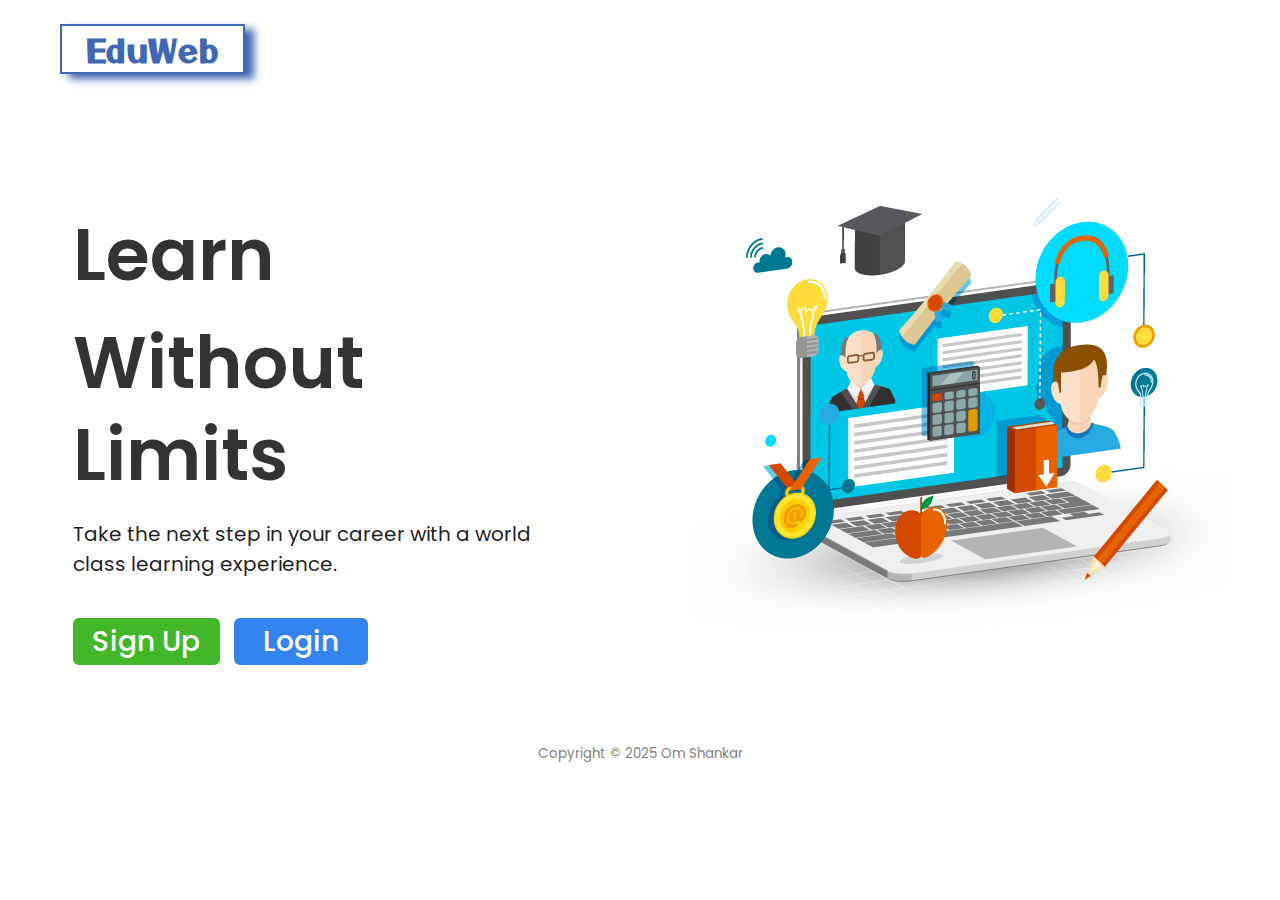
<file: FuturLearn_main/index.html>
<!DOCTYPE html>
<html lang="en">
  <head>
    <meta charset="UTF-8" />
    <meta http-equiv="X-UA-Compatible" content="IE=edge" />
    <meta name="viewport" content="width=device-width, initial-scale=1.0" />
    <title>EduWeb | Online learning platform | Future skills</title>
    <link rel="stylesheet" href="css/stylms.css" />
  </head>

  <body>
    <header>
      <a href="index.html" style="text-decoration: none"
        ><h1 class="logo">EduWeb</h1></a
      >
    </header>

    <main>
      <div class="hero-content">
        <p class="p1">Learn Without</p>
        <p class="p1" style="margin-top: -16px">Limits</p>
        <p class="p2">
          Take the next step in your career with a world class learning
          experience.
        </p>
        <a href="pages/signup.html">
          <input class="signup-butt" type="button" value="Sign Up"
        /></a>
        <a href="pages/login.html">
          <input class="login-butt" type="button" value="Login"
        /></a>
      </div>
      <div class="hero-image">
        <img src="background/hero.png" alt="hero-image" />
      </div>
    </main>

    <footer>
      <p><small>Copyright &copy; 2025 Om Shankar</small></p>
    </footer>
  </body>
</html>
</file>
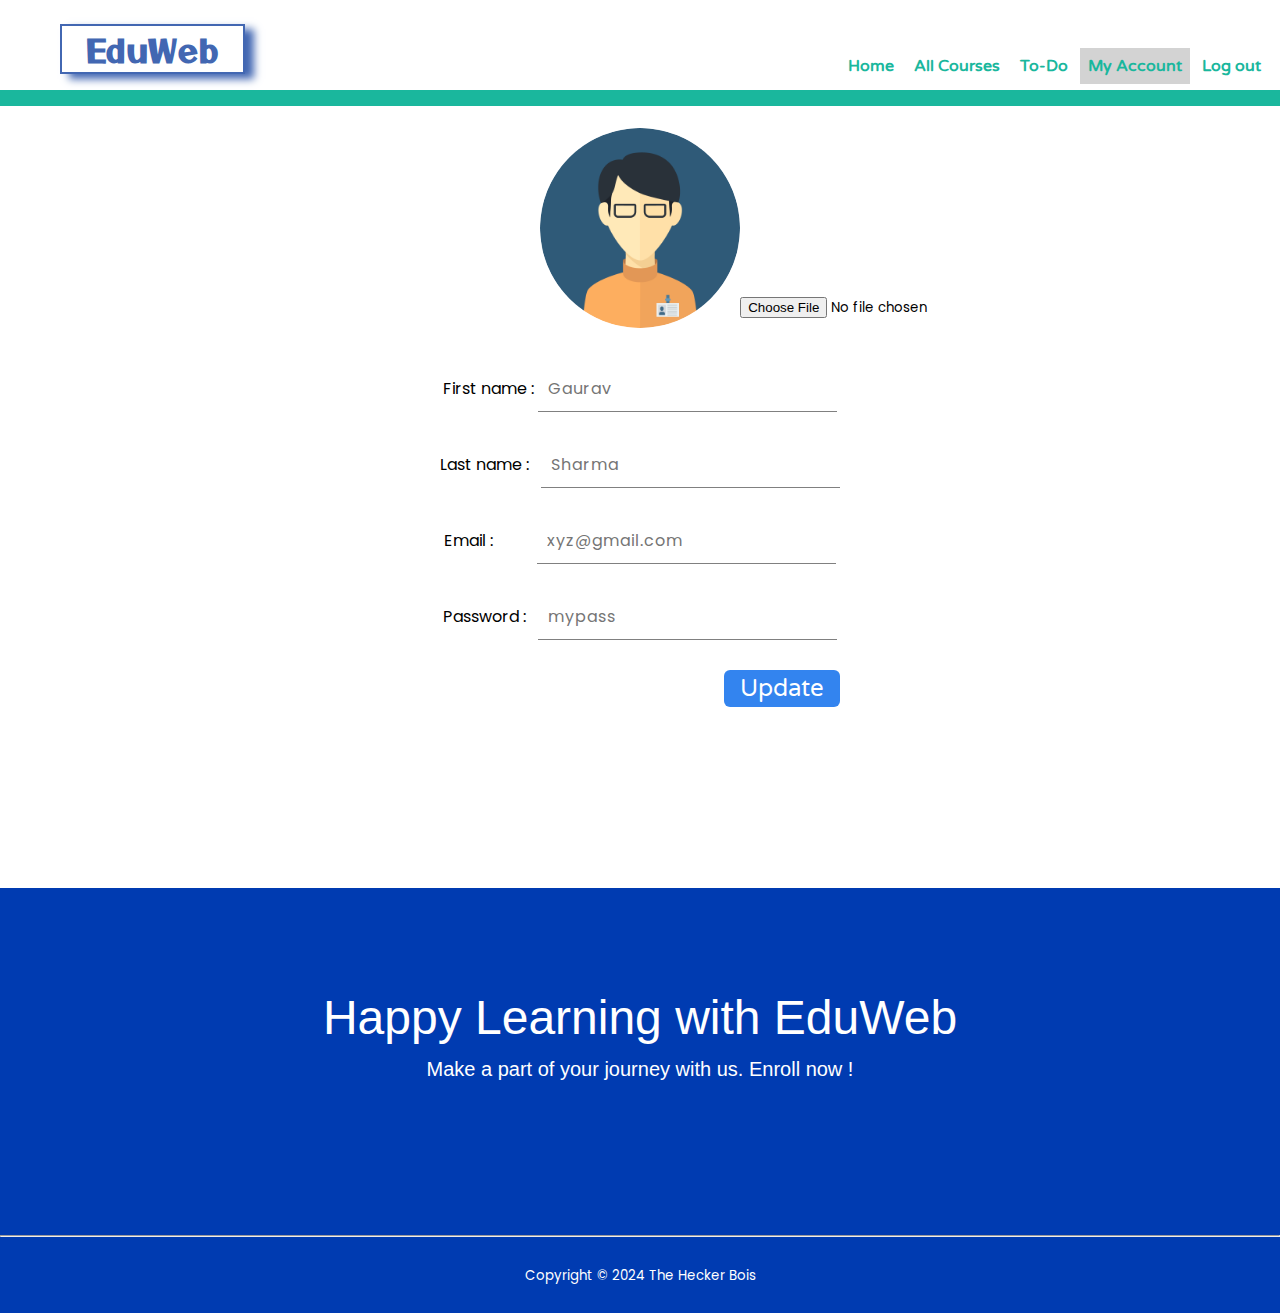
<file: FuturLearn_main/pages/account.html>
<!DOCTYPE html>
<html lang="en">

<head>
  <meta charset="UTF-8">
  <meta http-equiv="X-UA-Compatible" content="IE=edge">
  <meta name="viewport" content="width=device-width, initial-scale=1.0">
  <title>My Account - EduWeb</title>
  <link rel="stylesheet" href="../css/account.css">
</head>

<body>
  <header>
    <a href="../pages/home.html" style="text-decoration: none;">
      <h1 class='logo'>EduWeb</h1>
    </a>
    <nav>
      <a href="../pages/home.html">Home</a>
      <a href="../pages/courses.html">All Courses</a>
      <a href="../pages/tasks.html">To-Do</a>
      <a href="../pages/account.html" style="font-weight: bolder; background-color:lightgrey ;">My Account</a>
      <a href="../index.html">Log out</a>
    </nav>
    <div class="separator"></div>
  </header>
  <main>
    <div class="outer-container">
      <div class="img-container">
        <script src="https://ajax.googleapis.com/ajax/libs/jquery/2.1.1/jquery.min.js"></script>
        <img id="profileImage" src="../background/user1.png " />
        <input id="imageUpload" type="file" name="profile_photo" placeholder="Photo" required="" capture>
      </div>
      <div class="detail-container">
        <p>
          <label>First name : </label>
          <input type="text" placeholder="Gaurav">
        </p>
        <p>
          <label>Last name : &nbsp;</label>
          <input type="text" placeholder="Sharma">
        </p>
        <p>
          <label>Email : &nbsp;&nbsp;&nbsp;&nbsp;&nbsp;&nbsp;&nbsp;&nbsp;&nbsp;</label>
          <input type="email" placeholder="xyz@gmail.com">
        </p>
        <p>
          <label>Password : &nbsp;</label>
          <input type="password" placeholder="mypass">
        </p>
        <button class="update-butt" onclick="alert('Account updated !')">Update</button>
      </div>
    </div>
  </main>
  <footer>
    <p class="p1"> Happy Learning with EduWeb </p>
    <p class="p2"> Make a part of your journey with us. Enroll now ! </p>
    <hr>
    <p class="p3"><small>Copyright &copy; 2024 The Hecker Bois</small></p>
  </footer>
</body>
<script type="text/JavaScript" src="../js/account.js"></script>

</html>
</file>
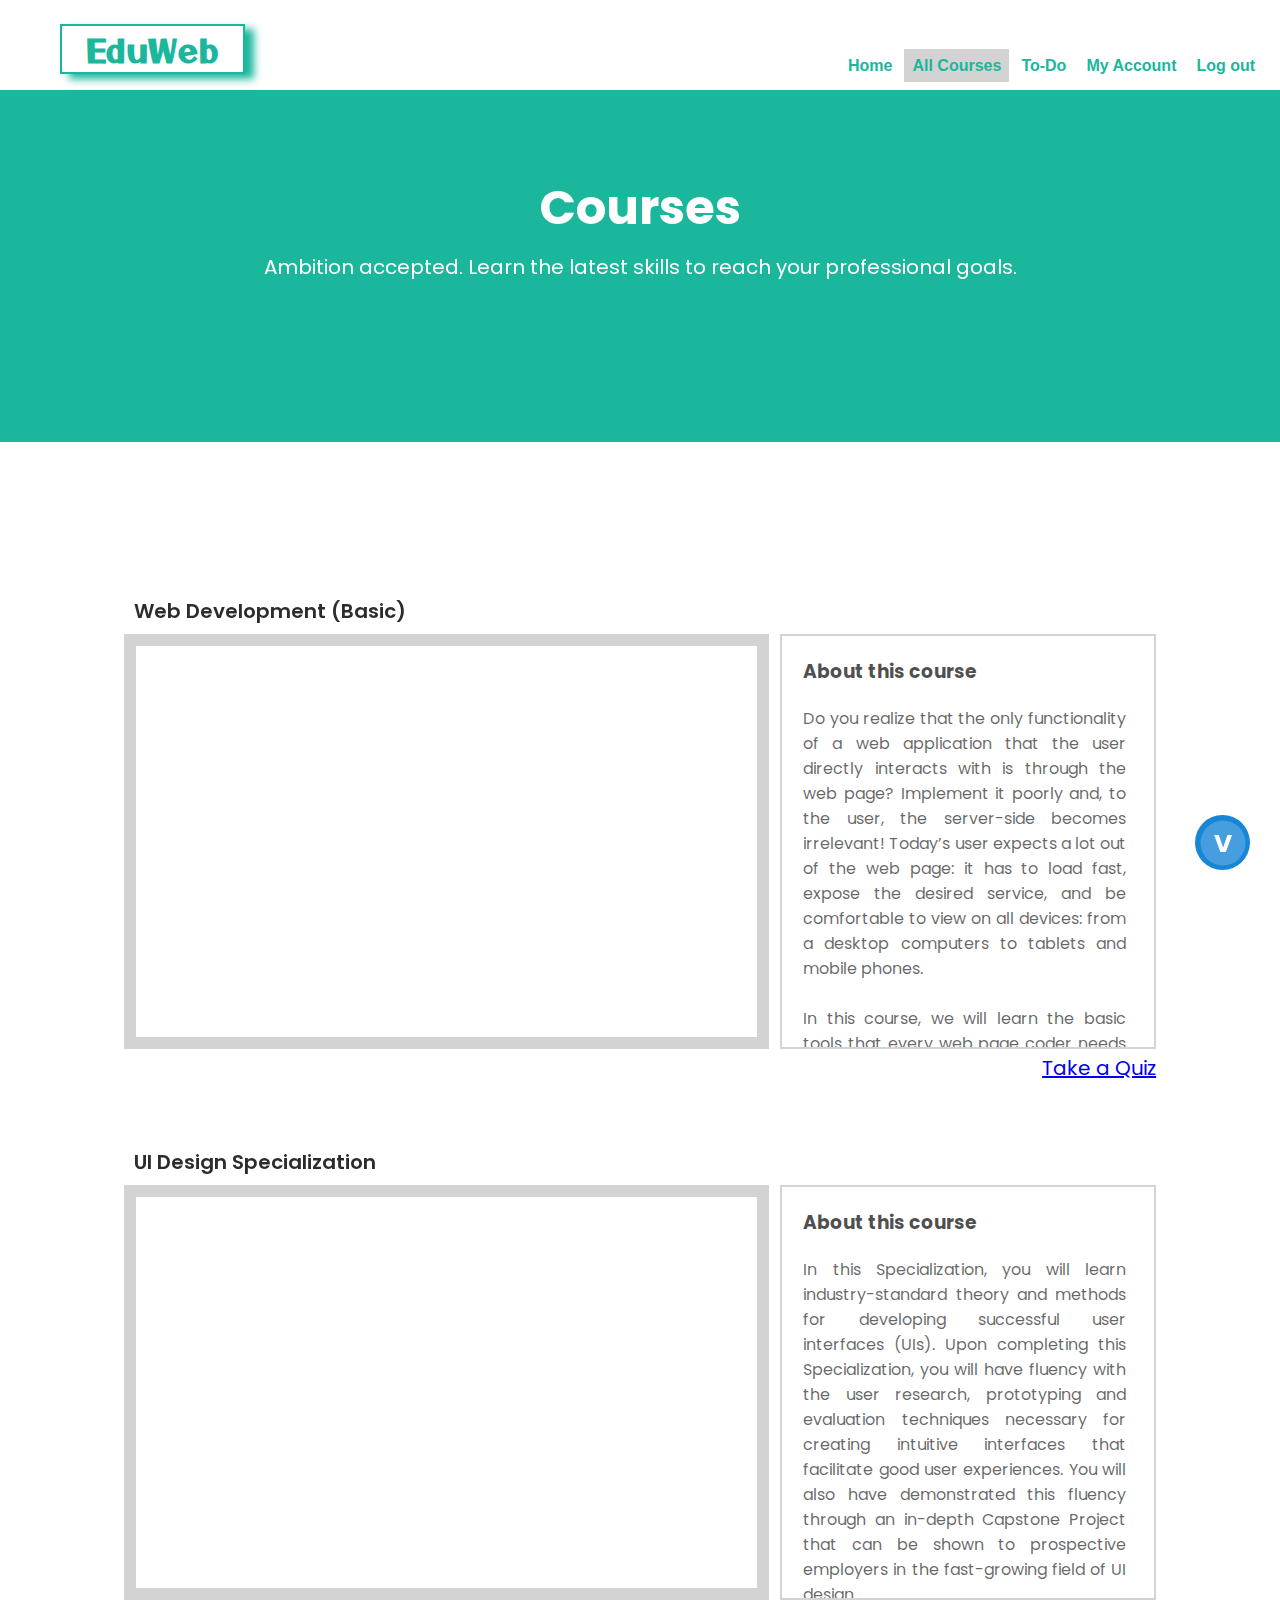
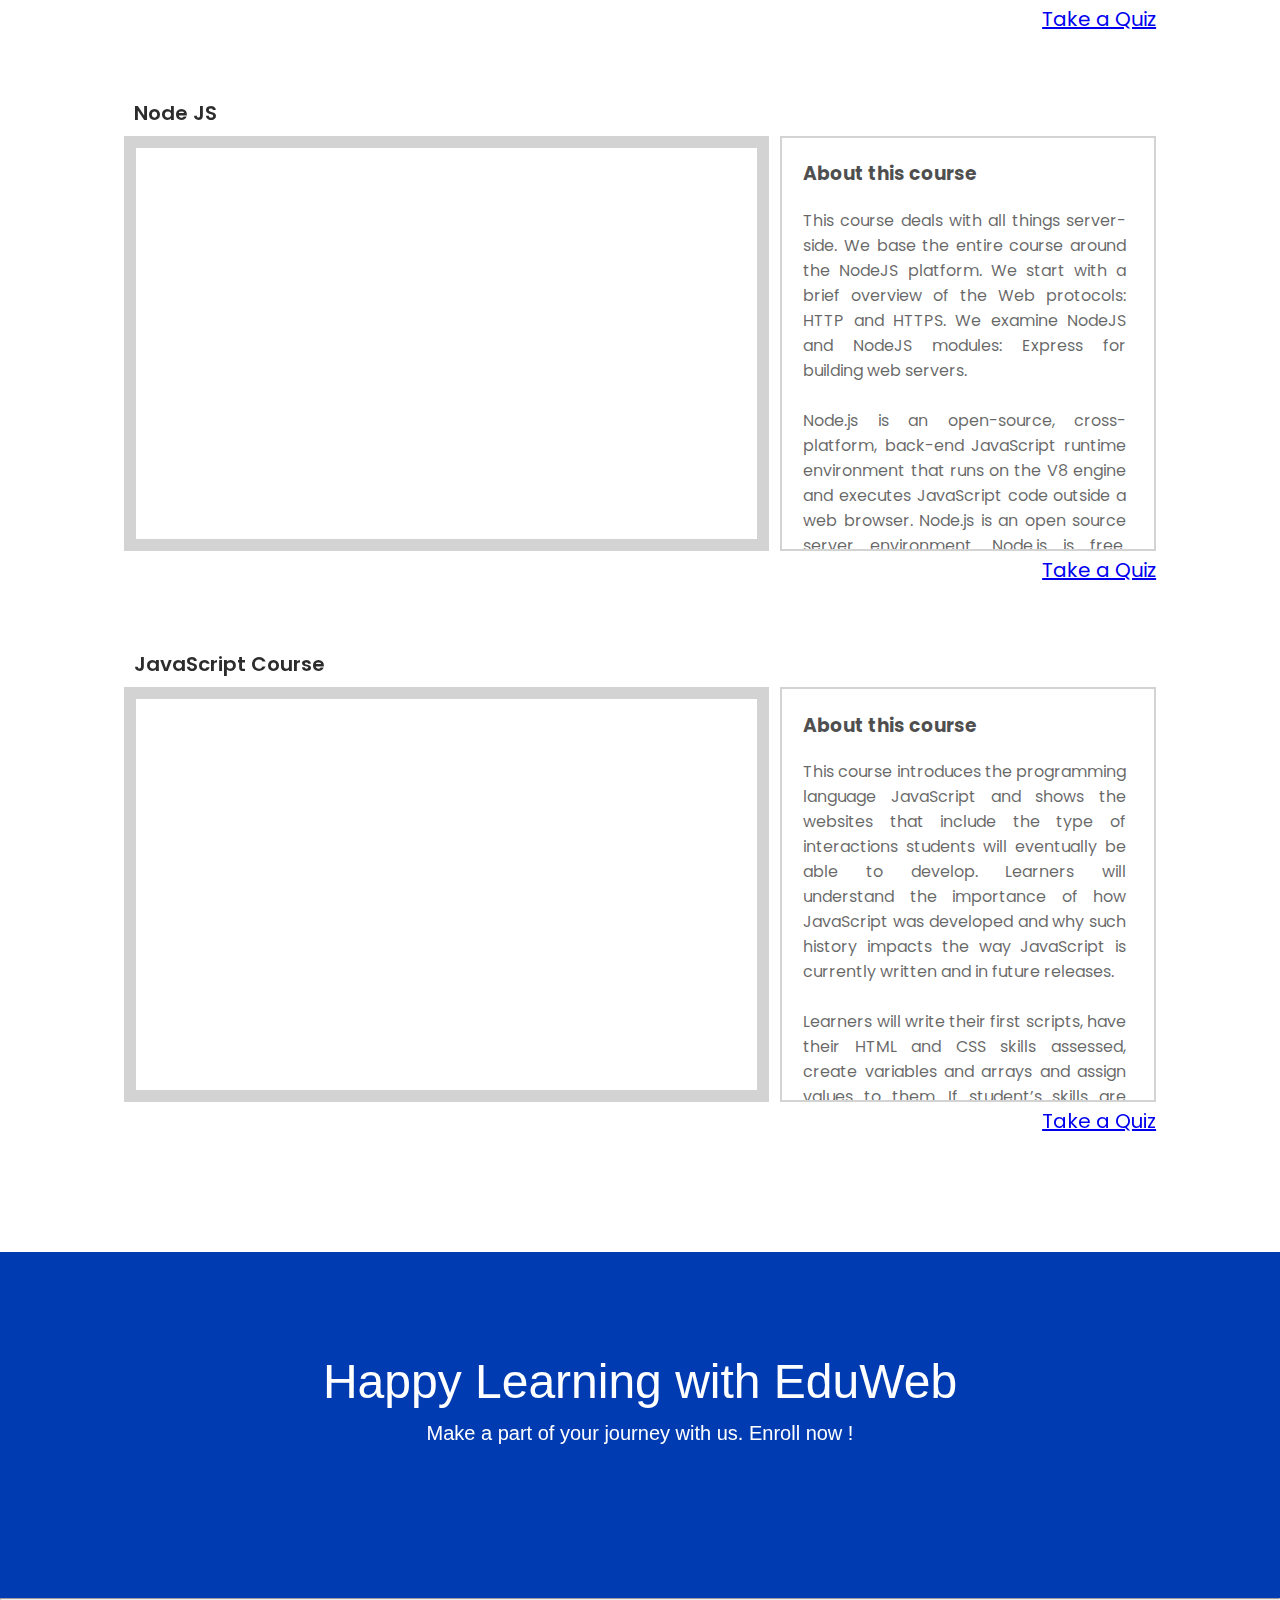
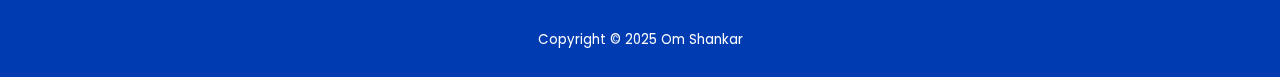
<file: FuturLearn_main/pages/courses.html>
<!DOCTYPE html>
<html lang="en">
  <head>
    <meta charset="UTF-8" />
    <meta http-equiv="X-UA-Compatible" content="IE=edge" />
    <meta name="viewport" content="width=device-width, initial-scale=1.0" />
    <title>Courses - EduWeb</title>
    <link rel="stylesheet" href="../css/courses.css" />
  </head>

  <body>
    <header>
      <a href="../pages/home.html" style="text-decoration: none">
        <h1 class="logo">EduWeb</h1>
      </a>
      <nav>
        <a href="../pages/home.html">Home</a>
        <a
          href="../pages/courses.html"
          style="font-weight: bolder; background-color: lightgrey"
          >All Courses</a
        >
        <a href="../pages/tasks.html">To-Do</a>
        <a href="../pages/account.html">My Account</a>
        <a href="../index.html">Log out</a>
      </nav>
      <div class="separator"></div>
    </header>
    <main>
      <div class="head">
        <p class="p1">Courses</p>
        <p class="p2">
          Ambition accepted. Learn the latest skills to reach your professional
          goals.
        </p>
      </div>
      <div class="container-outer">
        <div class="course">
          <p class="course-name">Web Development (Basic)</p>
          <iframe
            width="60%"
            height="83%"
            src="https://www.youtube.com/embed/videoseries?list=PLWKjhJtqVAbnSe1qUNMG7AbPmjIG54u88"
            title="YouTube video player"
            frameborder="0"
            allow="accelerometer; autoplay; clipboard-write; encrypted-media; gyroscope; picture-in-picture"
            allowfullscreen
          ></iframe>
          <div class="course-desc">
            <h3>About this course</h3>
            <p>
              Do you realize that the only functionality of a web application
              that the user directly interacts with is through the web page?
              Implement it poorly and, to the user, the server-side becomes
              irrelevant! Today’s user expects a lot out of the web page: it has
              to load fast, expose the desired service, and be comfortable to
              view on all devices: from a desktop computers to tablets and
              mobile phones. <br /><br />
              In this course, we will learn the basic tools that every web page
              coder needs to know. We will start from the ground up by learning
              how to implement modern web pages with HTML and CSS. We will then
              advance to learning how to code our pages such that its components
              rearrange and resize themselves automatically based on the size of
              the user’s screen. You’ll be able to code up a web page that will
              be just as useful on a mobile phone as on a desktop computer. No
              “pinch and zoom” required!
            </p>
          </div>
          <p class="course-complete-butt">
            <a
              href="../Quiz_App_Web/index.html?course=WebDevelopment"
              class="quiz-link"
              >Take a Quiz</a
            >
          </p>
        </div>

        <div class="course">
          <p class="course-name">UI Design Specialization</p>
          <iframe
            width="60%"
            height="83%"
            src="https://www.youtube.com/embed/videoseries?list=PLjwm_8O3suyPkIphVrJaebR2qE8jylWBQ"
            title="YouTube video player"
            frameborder="0"
            allow="accelerometer; autoplay; clipboard-write; encrypted-media; gyroscope; picture-in-picture"
            allowfullscreen
          ></iframe>
          <div class="course-desc">
            <h3>About this course</h3>
            <p>
              In this Specialization, you will learn industry-standard theory
              and methods for developing successful user interfaces (UIs). Upon
              completing this Specialization, you will have fluency with the
              user research, prototyping and evaluation techniques necessary for
              creating intuitive interfaces that facilitate good user
              experiences. You will also have demonstrated this fluency through
              an in-depth Capstone Project that can be shown to prospective
              employers in the fast-growing field of UI design.<br /><br />
              Concepts and techniques covered include structured approaches for
              helping you understand your user base and their needs (e.g.
              contextual inquiry and design psychology), widely-employed
              prototyping and design methods (e.g. low-fidelity and paper
              prototyping), and robust techniques for helping you evaluate your
              design choices (e.g. heuristic evaluation and user studies). By
              the end of the Specialization, you will be comfortable applying
              these concepts and techniques to design an interface for a wide
              variety of users from around the world.
            </p>
          </div>
          <p class="course-complete-butt">
            <a
              href="../Quiz_App_Web/index.html?course=UIDesign"
              class="quiz-link"
              >Take a Quiz</a
            >
          </p>
        </div>

        <div class="course">
          <p class="course-name">Node JS</p>
          <iframe
            width="60%"
            height="83%"
            src="https://www.youtube.com/embed/videoseries?list=PL4cUxeGkcC9gcy9lrvMJ75z9maRw4byYp"
            title="YouTube video player"
            frameborder="0"
            allow="accelerometer; autoplay; clipboard-write; encrypted-media; gyroscope; picture-in-picture"
            allowfullscreen
          ></iframe>
          <div class="course-desc">
            <h3>About this course</h3>
            <p>
              This course deals with all things server-side. We base the entire
              course around the NodeJS platform. We start with a brief overview
              of the Web protocols: HTTP and HTTPS. We examine NodeJS and NodeJS
              modules: Express for building web servers.<br /><br />
              Node.js is an open-source, cross-platform, back-end JavaScript
              runtime environment that runs on the V8 engine and executes
              JavaScript code outside a web browser. Node.js is an open source
              server environment. Node.js is free. Node.js runs on various
              platforms (Windows, Linux, Unix, Mac OS X, etc.). Node.js uses
              JavaScript on the server. Node.js uses asynchronous programming!
              Node.js runs single-threaded, non-blocking, asynchronously
              programming, which is very memory efficient.Node.js can generate
              dynamic page content. Node.js can create, open, read, write,
              delete, and close files on the server. Node.js can collect form
              data. Node.js can add, delete, modify data in your database.
              Node.js files contain tasks that will be executed on certain
              events. A typical event is someone trying to access a port on the
              server. Node.js files must be initiated on the server before
              having any effect. Node.js files have extension ".js"
            </p>
          </div>
          <p class="course-complete-butt">
            <a href="../Quiz_App_Web/index.html?course=NodeJS" class="quiz-link"
              >Take a Quiz</a
            >
          </p>
        </div>

        <div class="course">
          <p class="course-name">JavaScript Course</p>
          <iframe
            width="60%"
            height="83%"
            src="https://www.youtube.com/embed/videoseries?list=PLRAV69dS1uWSxUIk5o3vQY2-_VKsOpXLD"
            title="YouTube video player"
            frameborder="0"
            allow="accelerometer; autoplay; clipboard-write; encrypted-media; gyroscope; picture-in-picture"
            allowfullscreen
          ></iframe>
          <div class="course-desc">
            <h3>About this course</h3>
            <p>
              This course introduces the programming language JavaScript and
              shows the websites that include the type of interactions students
              will eventually be able to develop. Learners will understand the
              importance of how JavaScript was developed and why such history
              impacts the way JavaScript is currently written and in future
              releases.<br /><br />
              Learners will write their first scripts, have their HTML and CSS
              skills assessed, create variables and arrays and assign values to
              them. If student’s skills are lacking, resources and
              recommendations are provided to improve these skills. There is
              ample opportunity for students to practice these first, core
              skills.
            </p>
          </div>
          <p class="course-complete-butt">
            <a
              href="../Quiz_App_Web/index.html?course=JavaScript"
              class="quiz-link"
              >Take a Quiz</a
            >
          </p>
        </div>
      </div>
    </main>
    <footer>
      <p class="p1">Happy Learning with EduWeb</p>
      <p class="p2">Make a part of your journey with us. Enroll now !</p>
      <hr />
      <p class="p3"><small>Copyright &copy; 2025 Om Shankar</small></p>
    </footer>
    <!-- Chatbot Icon -->
    <div class="chat-icon-box fixed-position notify" onclick="openChatbot()">
      <div class="circle">V</div>
    </div>

    <script>
      function openChatbot() {
        window.open("http://localhost:8000", "_blank");
      }
    </script>
  </body>
</html>
</file>
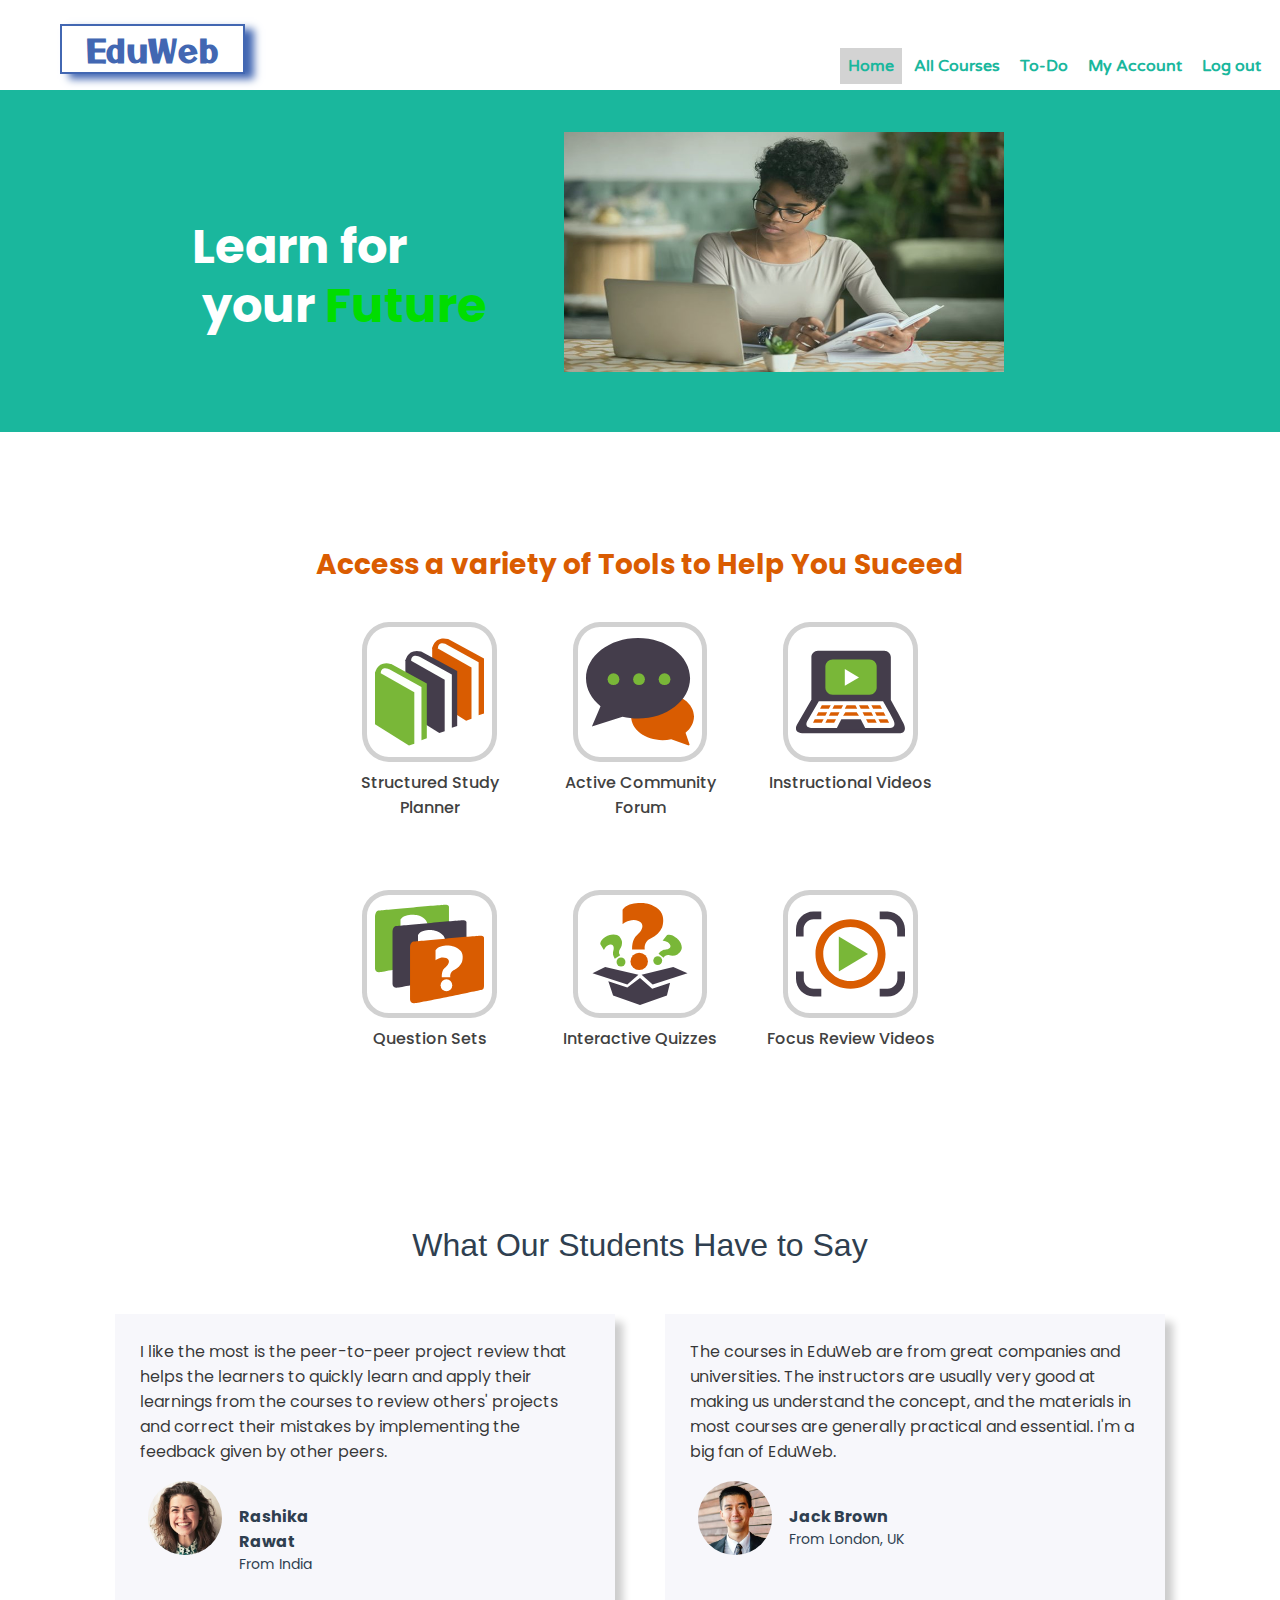
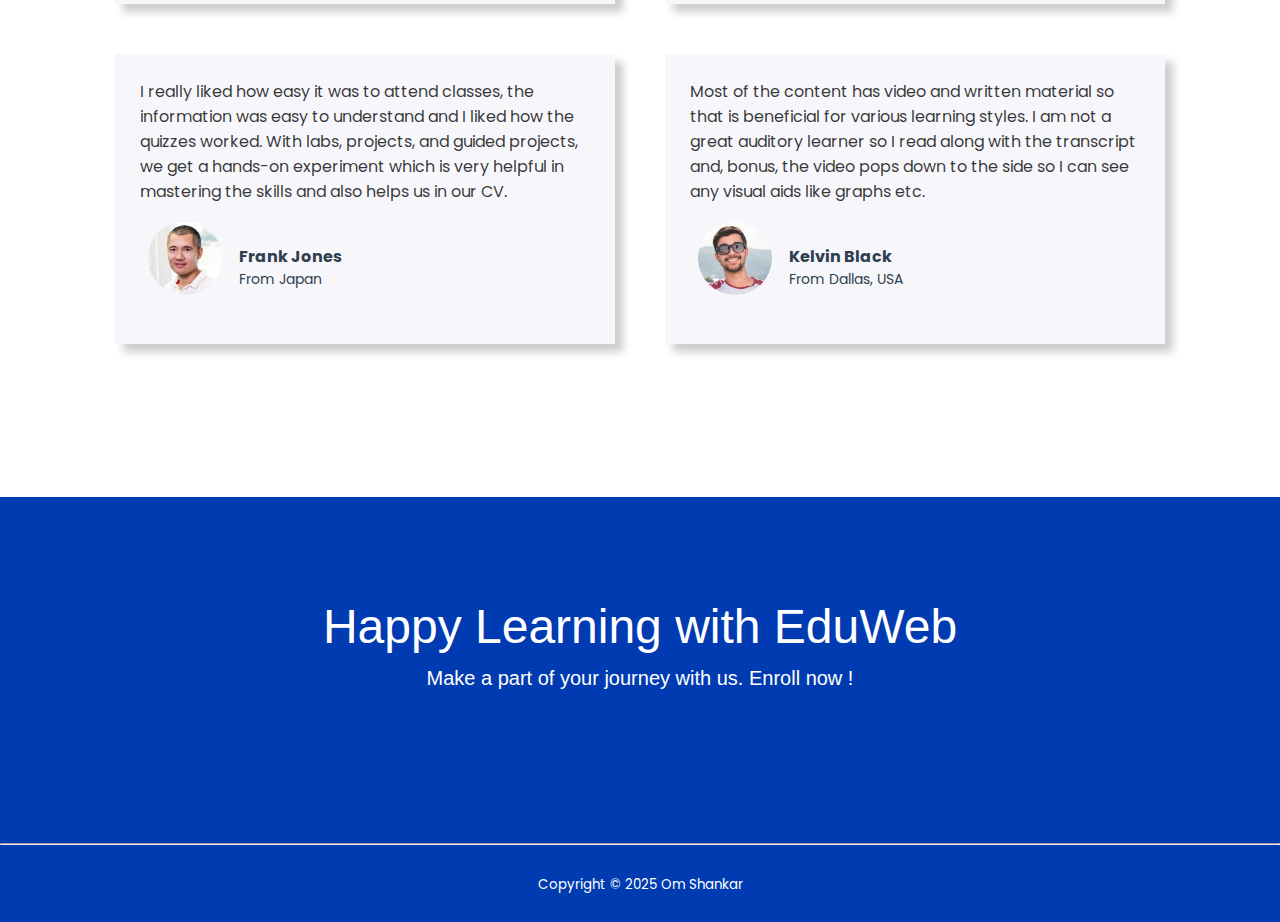
<file: FuturLearn_main/pages/home.html>
<!DOCTYPE html>
<html lang="en">
  <head>
    <meta charset="UTF-8" />
    <meta http-equiv="X-UA-Compatible" content="IE=edge" />
    <meta name="viewport" content="width=device-width, initial-scale=1.0" />
    <title>Home - EduWeb</title>
    <link rel="stylesheet" href="../css/home.css" />
  </head>

  <body>
    <header>
      <h1 class="logo">EduWeb</h1>
      <nav>
        <a
          href="../pages/home.html"
          style="font-weight: bolder; background-color: lightgrey"
          >Home</a
        >
        <a href="../pages/courses.html"> All Courses</a>
        <a href="../pages/tasks.html">To-Do</a>
        <a href="../pages/account.html">My Account</a>
        <a href="../index.html">Log out</a>
      </nav>
      <div class="separator"></div>
    </header>
    <main>
      <div class="himg-div">
        <p class="himg-p1">Learn for</p>
        <p class="himg-p2" style="color: #fff">your&nbsp;</p>
        <p class="himg-p2">Future</p>
        <img src="../background/homepage.jpg" alt="home-hero image" />
      </div>
      <div class="container-outermost">
        <div class="container-1">
          <h4>Access a variety of Tools to Help You Suceed</h4>
          <div class="container-1-1">
            <div class="grid-container">
              <div class="grid-item">
                <img src="../background/structured_study_planner.svg" />
                <p>Structured Study Planner</p>
              </div>
              <div class="grid-item">
                <img src="../background/active_community_forum.svg" />
                <p>Active Community Forum</p>
              </div>
              <div class="grid-item">
                <img src="../background/instructional_videos.svg" />
                <p>Instructional Videos</p>
              </div>
              <div class="grid-item">
                <img src="../background/questions.svg" />
                <p>Question Sets</p>
              </div>
              <div class="grid-item">
                <img src="../background/interactive_quizzes.svg" />
                <p>Interactive Quizzes</p>
              </div>
              <div class="grid-item">
                <img src="../background/focus_review_videos.svg" />
                <p>Focus Review Videos</p>
              </div>
            </div>
          </div>
        </div>
        <div class="container-2">
          <h4>What Our Students Have to Say</h4>
          <div class="testimonial1">
            <p>
              I like the most is the peer-to-peer project review that helps the
              learners to quickly learn and apply their learnings from the
              courses to review others' projects and correct their mistakes by
              implementing the feedback given by other peers.
            </p>
            <div class="testinomial-img-name">
              <img src="../background/testimonial1.jpg" />
              <p class="p1">Rashika Rawat</p>
              <p class="p2">From India</p>
            </div>
          </div>
          <div class="testimonial2">
            <p>
              The courses in EduWeb are from great companies and universities.
              The instructors are usually very good at making us understand the
              concept, and the materials in most courses are generally practical
              and essential. I'm a big fan of EduWeb.
            </p>
            <div class="testinomial-img-name">
              <img src="../background/testimonial2.jpg" />
              <p class="p1">Jack Brown</p>
              <p class="p2">From London, UK</p>
            </div>
          </div>
          <div class="testimonial1">
            <p>
              I really liked how easy it was to attend classes, the information
              was easy to understand and I liked how the quizzes worked. With
              labs, projects, and guided projects, we get a hands-on experiment
              which is very helpful in mastering the skills and also helps us in
              our CV.
            </p>
            <div class="testinomial-img-name">
              <img src="../background/testimonial3.jpg" />
              <p class="p1">Frank Jones</p>
              <p class="p2">From Japan</p>
            </div>
          </div>
          <div class="testimonial2">
            <p>
              Most of the content has video and written material so that is
              beneficial for various learning styles. I am not a great auditory
              learner so I read along with the transcript and, bonus, the video
              pops down to the side so I can see any visual aids like graphs
              etc.
            </p>
            <div class="testinomial-img-name">
              <img src="../background/testimonial4.jpg" />
              <p class="p1">Kelvin Black</p>
              <p class="p2">From Dallas, USA</p>
            </div>
          </div>
        </div>
      </div>
    </main>
    <footer>
      <p class="p1">Happy Learning with EduWeb</p>
      <p class="p2">Make a part of your journey with us. Enroll now !</p>
      <hr />
      <p class="p3"><small>Copyright &copy; 2025 Om Shankar</small></p>
    </footer>
  </body>
</html>
</file>
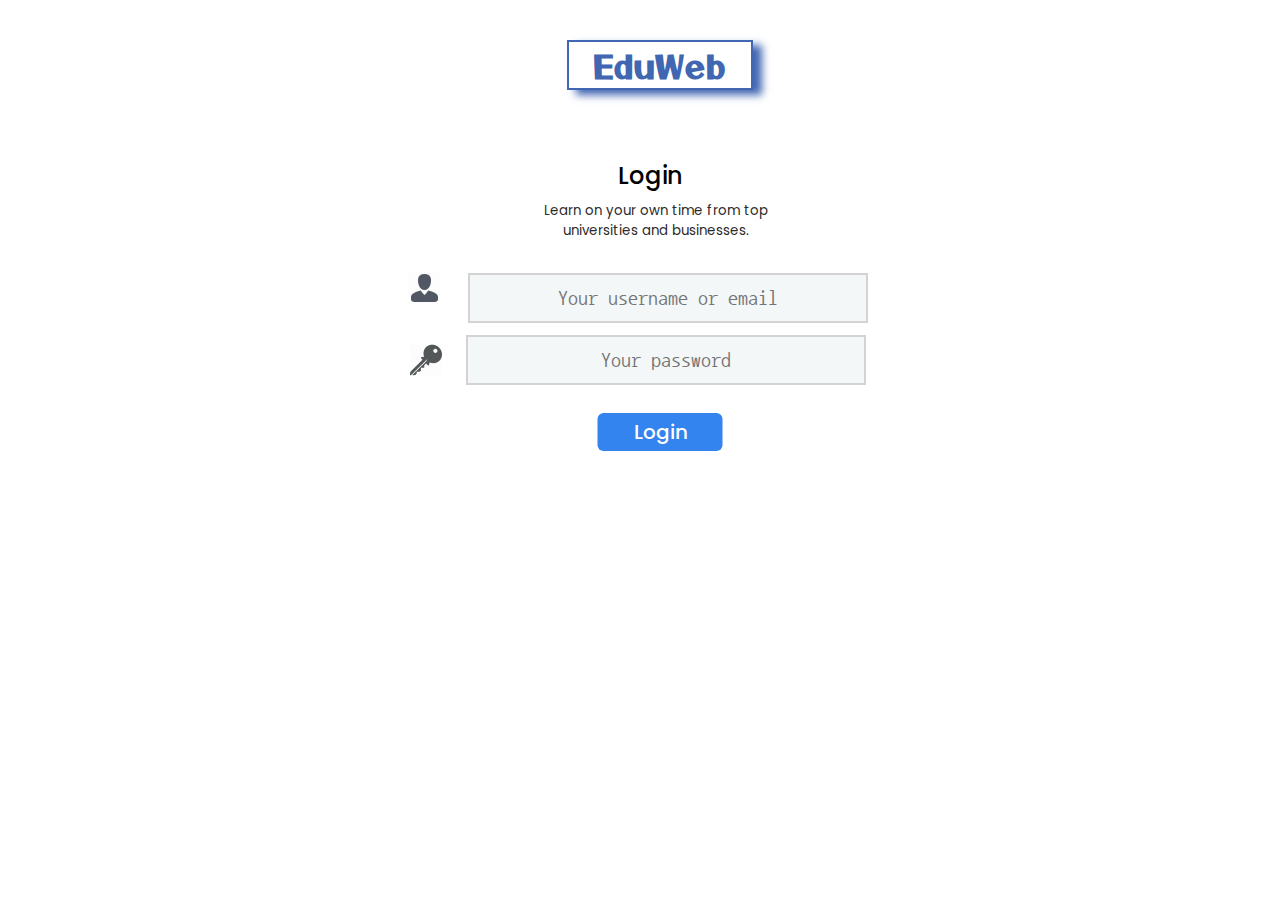
<file: FuturLearn_main/pages/login.html>
<!DOCTYPE html>
<html lang="en">

<head>
  <meta charset="UTF-8">
  <meta http-equiv="X-UA-Compatible" content="IE=edge">
  <meta name="viewport" content="width=device-width, initial-scale=1.0">
  <title>Login - EduWeb </title>
  <link rel="stylesheet" href="../css/authority.css">
</head>

<body>
  <div class="auth">
    <a href="../index.html" style="text-decoration: none;">
      <h1 class='auth-logo'>EduWeb</h1>
    </a>

    <p class="p1">Login</p>
    <p class="p2">Learn on your own time from top</p>
    <p class="p2">universities and businesses.</p>

    <form method action="../pages/home.html">
      <div class="auth-form">
        <div class="entries">
          <img src="../background/user.png">
          <input class="input" type="text" placeholder="Your username or email" autocomplete="on" required>
        </div>

        <div id="entries">
          <img src="../background/lock.png ">
          <input class="input" type="password" placeholder="Your password" autocomplete="on" required>
        </div>
      </div>
      <a href="../pages/home.html" style="text-decoration: none;"><input class="login-butt" type="submit"
          value="Login"></a>
    </form>
  </div>
</body>

</html>
</file>
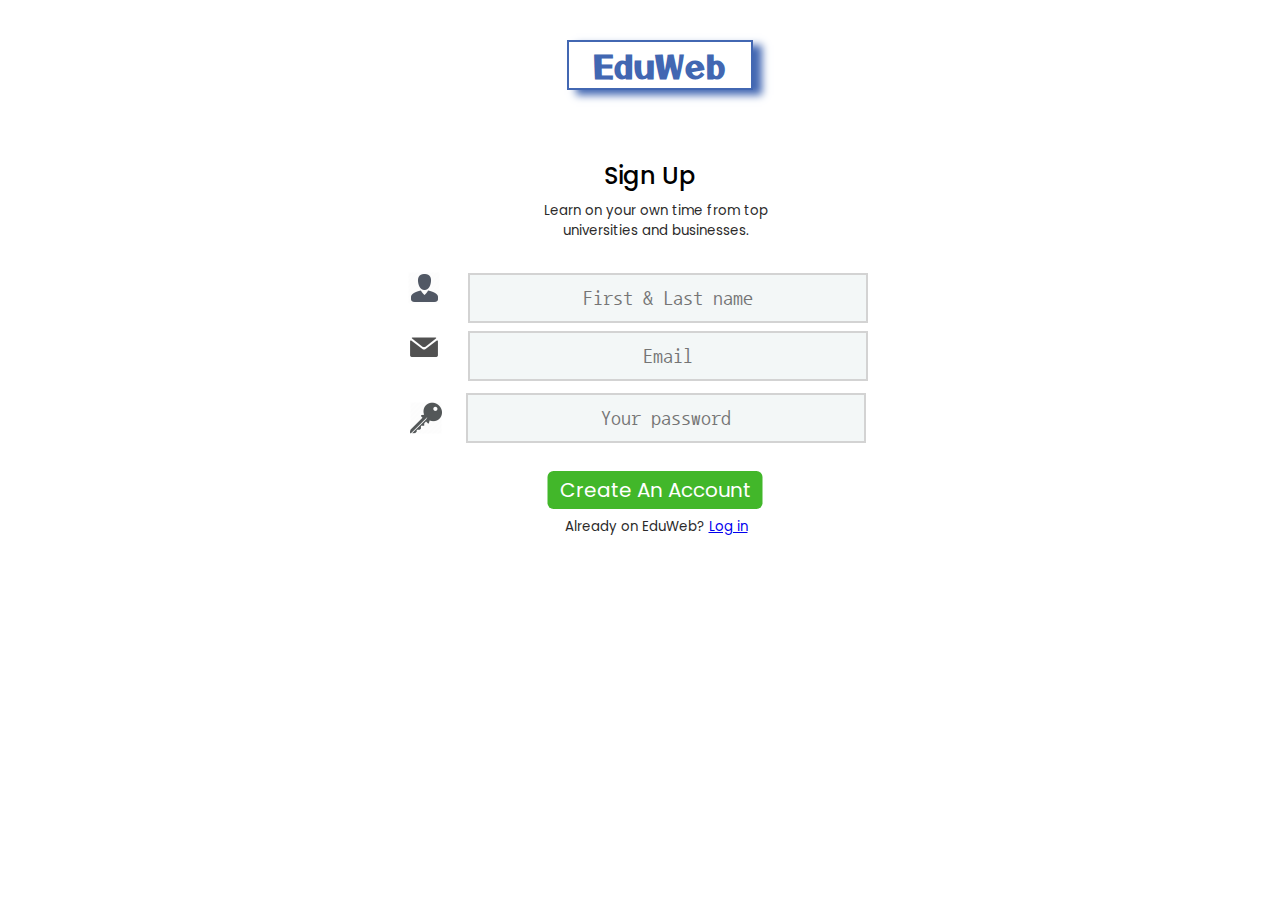
<file: FuturLearn_main/pages/signup.html>
<!DOCTYPE html>
<html lang="en">

<head>
  <meta charset="UTF-8">
  <meta http-equiv="X-UA-Compatible" content="IE=edge">
  <meta name="viewport" content="width=device-width, initial-scale=1.0">
  <title>Sign Up - EduWeb </title>
  <link rel="stylesheet" href="../css/authority.css">
</head>

<body>
  <div class="auth">
    <a href="../index.html" style="text-decoration: none;">
      <h1 class='auth-logo'>EduWeb</h1>
    </a>

    <p class="p1">Sign Up</p>
    <p class="p2">Learn on your own time from top</p>
    <p class="p2">universities and businesses.</p>

    <form method action="../pages/home.html">
      <div class="auth-form">
        <div class="entries">
          <img src="../background/user.png">
          <input class="input" type="text" placeholder="First & Last name" required>
        </div>

        <div class="entries">
          <img src="../background/email.png ">
          <input class="input" type="email" placeholder="Email" autocomplete="on" required>
        </div>

        <div id="entries">
          <img src="../background/lock.png ">
          <input class="input" type="password" placeholder="Your password" required>
        </div>
      </div>
      <a href="../pages/home.html" style="text-decoration: none;"><input class="create-account" type="submit"
          value="Create An Account"></a>
    </form>
    <p class="p2" style="text-align: center;">Already on EduWeb? <a href="login.html">Log in</a></p>
  </div>
</body>

</html>
</file>
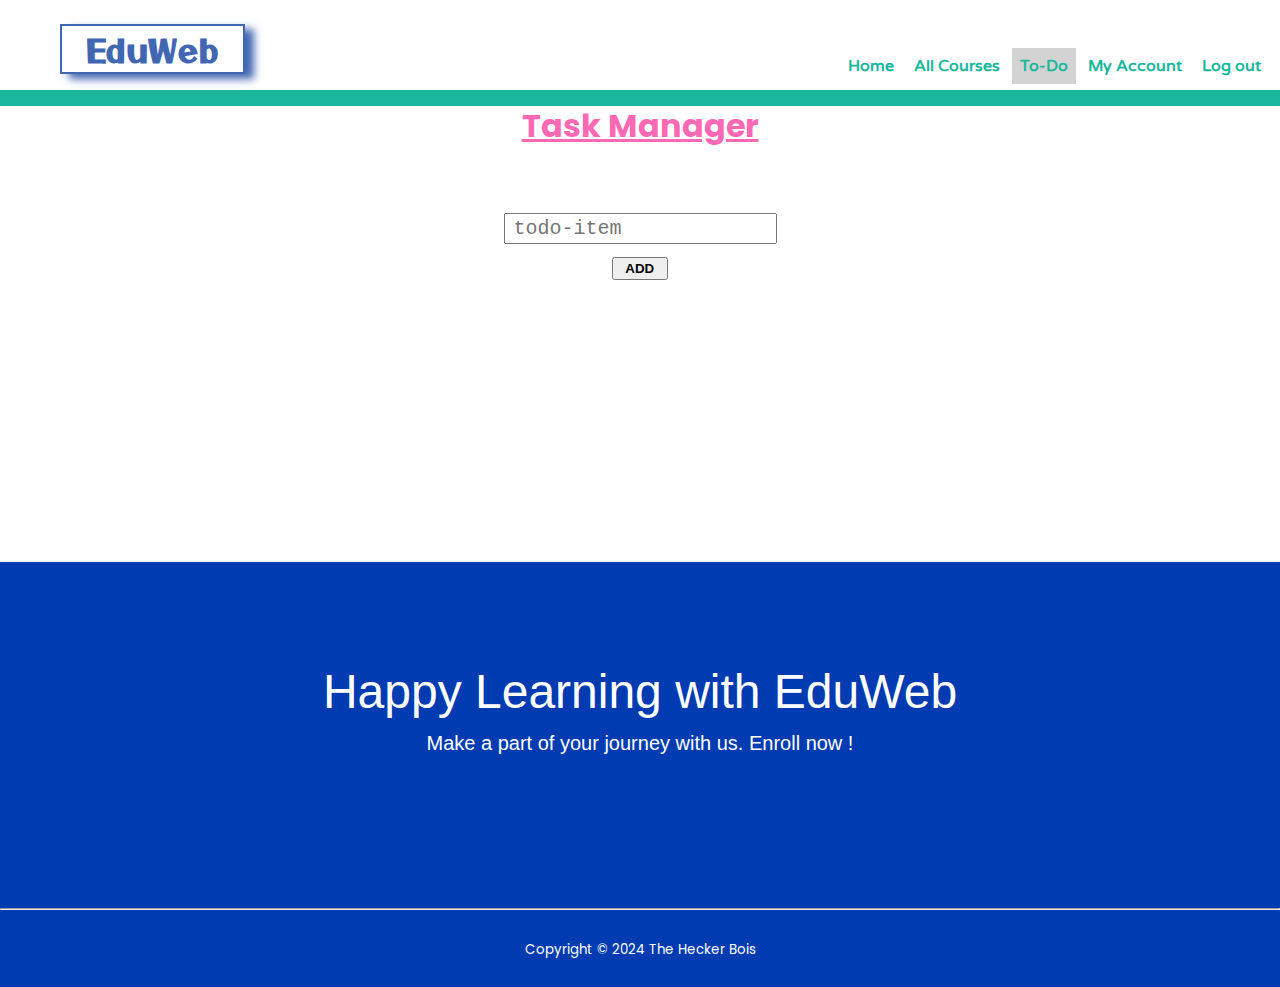
<file: FuturLearn_main/pages/tasks.html>
<!DOCTYPE html>
<html lang="en">

<head>
  <meta charset="UTF-8">
  <meta http-equiv="X-UA-Compatible" content="IE=edge">
  <meta name="viewport" content="width=device-width, initial-scale=1.0">
  <title>Tasks - EduWeb</title>
  <link rel="stylesheet" href="../css/tasks.css">

</head>

<body>
  <header>
    <h1 class='logo'>EduWeb</h1>
    <nav>
      <a href="../pages/home.html">Home</a>
      <a href="../pages/courses.html"> All Courses</a>
      <a href="../pages/tasks.html" style="font-weight: bolder; background-color:lightgrey ;">To-Do</a>
      <a href="../pages/account.html">My Account</a>
      <a href="../index.html">Log out</a>
    </nav>
    <div class="separator"></div>
  </header>
  <main>
    <div class="container">
      <h2>Task Manager</h2>
      <br /><br />
      <div>
        <form>
          <div>
            <input type="text" placeholder="todo-item" id="box" />
          </div>
          <div>
            <input type="button" value=" ADD " onclick="add_item()" class="add-task" />
          </div>
        </form>
      </div>
      <div>
        <ul id="list_item">
        </ul>
      </div>
    </div>
  </main>
  <footer>
    <p class="p1"> Happy Learning with EduWeb </p>
    <p class="p2"> Make a part of your journey with us. Enroll now ! </p>
    <hr>
    <p class="p3"><small>Copyright &copy; 2024 The Hecker Bois</small></p>
  </footer>
  <script type="text/javascript" src="../js/account.js"></script>
</body>

</html>
</file>
<file: FuturLearn_main/css/stylms.css>
@import url('https://fonts.googleapis.com/css2?family=Otomanopee+One&display=swap');
@import url('https://fonts.googleapis.com/css?family=Poppins:200,300,400,500,600,700,800,900&display=swap');

:root {
  --logocolor: #4267B2;
}

* {
  margin: 0;
  padding: 0;
  box-sizing: border-box;
  font-family: 'Poppins', sans-serif;
}

header {
  width: 100%;
  padding: 16px 20px;
  z-index: 1000;
  display: flex;
  /*justify-content: center;*/
}

header .logo {
  font-family: 'Otomanopee One', sans-serif;
  color: var(--logocolor);
  letter-spacing: 1.4px;
  margin-top: 8px;
  margin-left: 40px;
  padding: 0px 24px;
  border: solid 2px var(--logocolor);
  box-shadow: 9px 5px 8px;
  cursor: pointer;
}

main {
  box-sizing: content-box;
  display: flex;
  width: 100%;
  padding: 16px;
  padding-bottom: 0px;
  margin: 12px;
  margin: 4% 1%;
  /* margin-bottom: 4px; */
  /* border: solid 2pt grey; */
}

.hero-content {
  box-sizing: content-box;
  float: left;
  width: 40%;
  padding: 24px;
  margin-top: 20px;
  margin-left: 20px;
  /* border: solid 2pt grey; */
}

.hero-content .p1 {
  font-size: 72px;
  font-weight: 600;
  color: rgba(0, 0, 0, 0.8);
}

.hero-content .p2 {
  font-size: 20px;
  padding-top: 10px;
  color: rgba(0, 0, 0, 0.9);
}

.hero-content .signup-butt {
  margin: 8% 2% 0 0;
  font-size: 28px;
  font-weight: 500;
  padding: 0.5% 4%;
  background-color: #42b72a;
  color: #fff;
  border: none;
  border-radius: 6px;
  cursor: pointer;
}

.hero-content .signup-butt:hover {
  background-color: #4ba838;
}

.hero-content .login-butt {
  margin: 8% 2% 0 0;
  font-size: 28px;
  font-weight: 500;
  color: #fff;
  padding: 0.5% 6%;
  /*background-color: #1877f2;*/
  background-color: rgba(29, 119, 237, 0.9);
  border: none;
  border-radius: 6px;
  cursor: pointer;
}

.hero-content .login-butt:hover {
  background-color: #0a74ff;
}

.hero-image {
  box-sizing: content-box;
  width: 50%;
  padding: 4px;
  margin-top: 2%;
  margin-left: 8%;
  float: right;
  /* border: solid 2pt grey; */
}

.hero-image img {
  max-width: 100%;
  transition: 3s;
  cursor: pointer;
}

.hero-image img:hover {
  transform: scale(1.01) translateY(-12px);
}

footer {
  font-family: 'Times New Roman', Times, serif;
  color: grey;
  margin-left: 80px;
  margin: 8px 0px 8px 0px;
  text-align: center;
}
</file>
<file: FuturLearn_main/css/account.css>
@import url('https://fonts.googleapis.com/css2?family=Otomanopee+One&display=swap');
@import url('https://fonts.googleapis.com/css?family=Poppins:200,300,400,500,600,700,800,900&display=swap');
@import url("https://fonts.googleapis.com/css?family=Varela+Round");
:root {
  --logocolor: #4267B2;
}

* {
  margin: 0;
  padding: 0;
  box-sizing: border-box;
  font-family: 'Poppins', sans-serif;
}

header {
  top: 0;
  width: 100%;
  overflow: hidden;
  position: fixed;
  padding: 16px 20px;
  z-index: 1000;
  display: flex;
  background-color: #fff;
  /* justify-content: center; */
}

header .logo {
  font-family: 'Otomanopee One', sans-serif;
  color: var(--logocolor);
  letter-spacing: 1.4px;
  margin-left: 40px;
  margin-bottom: 16px;
  margin-top: 8px;
  padding: 0px 24px;
  border: solid 2px var(--logocolor);
  box-shadow: 9px 5px 8px;
  cursor: pointer;
}

header nav {
  display: block;
  position: absolute;
  top: 50%;
  right: 0;
  width: 440px;
  /* border: solid 2px grey; */
}

header nav a {
  padding: 8px 8px;
  text-decoration: none;
  font-family: "Varela Round", sans-serif;
  font-weight: bold;
  font-size: 16px;
  /* color: rgba(1, 1, 1, 0.7); */
  color: #1AB79D;
}

header nav a:hover {
  text-decoration: underline;
  text-underline-offset: 4px;
  color: #d94f5c;
}

header .separator {
  position: absolute;
  top: 85%;
  left: 0%;
  width: 100%;
  height: 15%;
  background-color: #1AB79D;
}

.outer-container {
  display: block;
  width: 100%;
  /* border: solid 2px green; */
  margin-top: 8%
}

.outer-container .img-container {
  display: flex;
  width: 80%;
  justify-content: center;
  margin: auto;
  align-items: center;
  margin-top: 1%;
  padding: 2%;
  /* border: solid 1px yellow; */
}

.outer-container .img-container img {
  border-radius: 50%;
  width: 200px;
  height: 200px;
  display: block;
  margin-left: 28%;
}

.outer-container .img-container input{
  margin-top: 160px;
}

.outer-container .detail-container {
  width: 80%;
  margin: auto;
  padding: 1%;
  /* border: solid 1px yellow; */
  text-align: center;
  display: block;
}

.outer-container .detail-container input {
  padding: 10px;
  font-size: 16px;
  /* color: black; */
  letter-spacing: 1px;
  margin-bottom: 30px;
  border: none;
  border-bottom: 1px solid grey;
  width: 30%;
  outline: none;
}

.update-butt {
  font-size: 24px;
  font-family: "Varela Round", sans-serif;
  font-weight: 500;
  color: #fff;
  background-color: rgba(29, 119, 237, 0.9);
  border: none;
  border-radius: 6px;
  cursor: pointer;
  float: right;
  margin-top: 0;
  margin-right: 30%;
  padding: 4px 16px;
}

footer {
  width: 100%;
  background-color: #003bb1;
  color: #fff;
  margin-top: 16%;
  padding-top: 8%;
  text-align: center;
}

footer .p1 {
  font-family: sans-serif;
  font-size: 48px;
}

footer .p2 {
  font-family: sans-serif;
  font-size: 20px;
  padding-top: 1%;
  padding-bottom: 12%;
}

footer .p3 {
  padding: 2% 0;
}
</file>
<file: FuturLearn_main/css/courses.css>
@import url('https://fonts.googleapis.com/css2?family=Otomanopee+One&display=swap');
@import url('https://fonts.googleapis.com/css?family=Poppins:200,300,400,500,600,700,800,900&display=swap');
:root {
  --logocolor: #1AB79D;
}

* {
  margin: 0;
  padding: 0;
  box-sizing: border-box;
  font-family: 'Poppins', sans-serif;
}

header {
  top: 0;
  width: 100%;
  overflow: hidden;
  position: fixed;
  padding: 16px 20px;
  z-index: 1000;
  display: flex;
  background-color: #fff;
}

header .logo {
  font-family: 'Otomanopee One', sans-serif;
  color: var(--logocolor);
  letter-spacing: 1.4px;
  margin-left: 40px;
  margin-bottom: 16px;
  margin-top: 8px;
  padding: 0px 24px;
  border: solid 2px var(--logocolor);
  box-shadow: 9px 5px 8px;
  cursor: pointer;
}

header nav {
  display: block;
  position: absolute;
  top: 50%;
  right: 0;
  width: 440px;
}

header nav a {
  padding: 8px 8px;
  text-decoration: none;
  font-family: "Varela Round", sans-serif;
  font-weight: bold;
  font-size: 16px;
  color: #1AB79D;
}

header nav a:hover {
  text-decoration: underline;
  text-underline-offset: 4px;
  color: #d94f5c;
}

header .separator {
  position: absolute;
  top: 85%;
  left: 0%;
  width: 100%;
  height: 15%;
  background-color: #1AB79D;
}

.head {
  box-sizing: content-box;
  display: block;
  margin: 12px 0px;
  width: 100%;
  padding: 160px 0;
  background-color: #1AB79D;
  justify-content: center;
  text-align: center;
}

.head .p1 {
  color: #fff;
  font-size: 48px;
  font-weight: 700;
  text-align: center;
}

.head .p2 {
  color: #fff;
  font-size: 20px;
  margin-top: 8px;
}

.container-outer {
  width: 100%;
  margin-top: 12%;
  display: block;
  align-items: center;
  justify-content: center;
  justify-items: center;
}

.container-outer .course {
  display: block;
  margin: 0 8%;
  margin-bottom: 4%;
  height: 500px;
}

.container-outer .course-name {
  font-size: 20px;
  margin: 12px 0 8px 32px;
  color: rgba(0, 0, 0, 0.829);
  font-weight: 600;
}

.course iframe {
  display: block;
  float: left;
  margin-left: 2%;
  border: solid 12px lightgray;
}

.course .course-desc {
  display: block;
  float: right;
  width: 35%;
  height: 83%;
  border: solid 2px lightgrey;
  padding: 2%;
  margin-right: 2%;
  overflow: scroll;
  overflow-x: hidden;
}

.course .course-desc h3 {
  color: rgba(0, 0, 0, 0.700);
}

.course .course-desc p {
  color: rgba(0, 0, 0, 0.600);
  text-align: justify;
  margin: 4% 0%;
  padding: 2%;
  padding-left: 0;
}

.course .course-complete-butt {
  display: block;
  color: blue;
  font-size: 20px;
  margin-right: 2%;
  margin-top: 4px;
  float: right;
}

footer {
  width: 100%;
  background-color: #003bb1;
  color: #fff;
  margin-top: 8%;
  padding-top: 8%;
  text-align: center;
}

footer .p1 {
  font-family: sans-serif;
  font-size: 48px;
}

footer .p2 {
  font-family: sans-serif;
  font-size: 20px;
  padding-top: 1%;
  padding-bottom: 12%;
}

footer .p3 {
  padding: 2% 0;
}

.fixed-position {
  position: fixed;
  right: 30px;
  bottom: 30px;
}

.chat-icon-box {
  width: 55px;
  height: 55px;
  background-color: #1886d6;
  border-radius: 50%;
}

.chat-icon-box .circle {
  position: absolute;
  top: 50%;
  left: 50%;
  transform: translate(-50%, -50%);
  width: 45px;
  height: 45px;
  line-height: 45px;
  background-color: rgba(255, 255, 255, 0.2);
  border-radius: 50%;
  text-align: center;
  font-size: 25px;
  font-weight: bold;
  color: #fff;
}

.notify {
  animation: animSpin 1.8s ease-in-out forwards infinite, animFade 1.8s ease forwards infinite;
}

@keyframes animSpin {
  0% { transform: perspective(120px) rotateY(180deg) rotateX(0deg); }
  50% { transform: perspective(120px) rotateY(0deg) rotateX(0deg); }
  100% { transform: perspective(120px) rotateY(180deg); }
}

@keyframes animFade {
  0% { opacity: 0.95; }
  100% { opacity: 1; }
}
</file>
<file: FuturLearn_main/css/home.css>
@import url('https://fonts.googleapis.com/css2?family=Otomanopee+One&display=swap');
@import url('https://fonts.googleapis.com/css?family=Poppins:200,300,400,500,600,700,800,900&display=swap');
@import url("https://fonts.googleapis.com/css?family=Varela+Round");
:root {
  --logocolor: #4267B2;
}

* {
  margin: 0;
  padding: 0;
  box-sizing: border-box;
  font-family: 'Poppins', sans-serif;
}

header {
  top: 0;
  width: 100%;
  overflow: hidden;
  position: fixed;
  padding: 16px 20px;
  z-index: 1000;
  display: flex;
  background-color: #fff;
  /* justify-content: center; */
}

header .logo {
  font-family: 'Otomanopee One', sans-serif;
  color: var(--logocolor);
  letter-spacing: 1.4px;
  margin-left: 40px;
  margin-bottom: 16px;
  margin-top: 8px;
  padding: 0px 24px;
  border: solid 2px var(--logocolor);
  box-shadow: 9px 5px 8px;
  cursor: pointer;
}

header nav {
  display: block;
  position: absolute;
  top: 50%;
  right: 0;
  width: 440px;
  /* border: solid 2px grey; */
}

header nav a {
  padding: 8px 8px;
  text-decoration: none;
  font-family: "Varela Round", sans-serif;
  font-weight: bold;
  font-size: 16px;
  /* color: rgba(1, 1, 1, 0.7); */
  color: #1AB79D;
}

header nav a:hover {
  text-decoration: underline;
  text-underline-offset: 4px;
  color: #d94f5c;
}

header .separator {
  position: absolute;
  top: 85%;
  left: 0%;
  width: 100%;
  height: 15%;
  background-color: #1AB79D;
}

.himg-div {
  box-sizing: content-box;
  display: flex;
  margin: 12px 0px;
  width: 100%;
  height: 420px;
  background-color: #1AB79D;
  align-items: center;
}

.himg-p1 {
  color: #fff;
  font-family: "Poppins", sans-serif;
  font-size: 48px;
  font-weight: bold;
  position: relative;
  left: 15%;
  top: 6%;
}

.himg-p2 {
  color: #0d0;
  font-family: "Poppins", sans-serif;
  font-size: 48px;
  font-weight: bold;
  position: relative;
  left: -1%;
  top: 20%;
}

.himg-div img {
  width: 440px;
  height: 240px;
  position: relative;
  left: 5%;
  filter: opacity(0.9);
  background-color: #1AB79D;
  margin-top: 60px;
}

.container-outermost {
  padding: 50px 0;
  /* border: solid 2px yellow; */
}

.container-1 {
  width: 100%;
  padding-right: 15px;
  padding-left: 15px;
  margin-right: auto;
  margin-left: auto;
  margin-top: 50px;
}

.container-1 h4 {
  color: #da5c01;
  text-align: center;
  font-weight: 700;
  font-size: 28px;
}

.container-1-1 {
  /* border: solid 2px rgb(83, 43, 43); */
  padding: 10px 20px;
  width: 100%;
  margin-right: auto;
  margin-left: auto;
  justify-content: center;
}

.grid-container {
  display: grid;
  grid-template-columns: 200px 200px 200px;
  padding: 10px 80px;
  width: 100%;
  /* border: 1px solid rgba(0, 0, 0, 0.8); */
  justify-content: center;
  grid-gap: 8% 1%;
}

.grid-item {
  background-color: rgba(255, 255, 255, 0.8);
  box-sizing: border-box;
  /* border: 1px solid rgba(0, 0, 0, 0.8); */
  padding: 16px;
  font-size: 16px;
  color: #414141;
  text-align: center;
}

.grid-item img {
  display: block;
  width: 80%;
  height: 70%;
  padding: 8px;
  border-radius: 20%;
  margin: auto;
  border: 5px solid #d1d1d1;
}

.grid-item p {
  padding: 8px 0;
  color: #414141;
  font-weight: 500;
}

.container-outermost .container-2 {
  display: inline-block;
  width: 100%;
  padding-right: 15px;
  padding-left: 15px;
  margin-right: auto;
  margin-left: auto;
  margin-top: 12%;
  /* border: solid 2px red; */
}

.container-2 h4 {
  color: #2f3f50;
  text-align: center;
  font-weight: 500;
  font-family: sans-serif;
  font-size: 32px;
}

.container-2 p {
  color: rgba(0, 0, 0, 0.788);
}

.container-2 .testimonial1 {
  width: 40%;
  height: 290px;
  /* overflow: scroll; */
  /* overflow-y: hidden;  */
  /* overflow-x: hidden; */
  float: left;
  margin-top: 4%;
  margin-left: 8%;
  padding: 2%;
  background-color: rgba(194, 197, 229, 0.137);
  box-shadow: 8px 8px 8px rgba(0, 0, 0, 0.2);
}

.container-2 .testimonial2 {
  width: 40%;
  height: 290px;
  /* overflow: scroll; */
  /* overflow-y: hidden;  */
  /* overflow-x: hidden; */
  float: right;
  margin-top: 4%;
  margin-right: 8%;
  padding: 2%;
  background-color: rgba(194, 197, 229, 0.137);
  box-shadow: 8px 8px 8px rgba(0, 0, 0, 0.2);
}

.container-2 .testinomial-img-name {
  /* border: solid 2px yellowgreen; */
  display: block;
  width: 50% ;
  float: left;
  margin-top: 4px;
}

.testinomial-img-name  img{
  width: 40%;
  padding: 8px;
  border-radius: 50%;
  margin: 2% 0;
  margin-right: 4%;
  float: left;
}

.testinomial-img-name .p1 {
  color: #2f3f50;
  font-size: 16px;
  font-weight: bold;
  margin-top: 16%;
}

.testinomial-img-name .p2 {
  color: #2f3f50;
  font-size: 14px;
}

footer {
  width: 100%;
  background-color: #003bb1;
  color: #fff;
  margin-top: 8%;
  padding-top: 8%;
  text-align: center;
}

footer .p1 {
  font-family: sans-serif;
  font-size: 48px;
}

footer .p2 {
  font-family: sans-serif;
  font-size: 20px;
  padding-top: 1%;
  padding-bottom: 12%;
}

footer .p3 {
  padding: 2% 0;
}
</file>
<file: FuturLearn_main/css/authority.css>
@import url('https://fonts.googleapis.com/css2?family=Otomanopee+One&display=swap');
@import url('https://fonts.googleapis.com/css?family=Poppins:200,300,400,500,600,700,800,900&display=swap');
@import url('https://fonts.googleapis.com/css2?family=Nanum+Gothic+Coding&display=swap');
:root {
  --logocolor: #4267B2;
}

* {
  margin: 0;
  padding: 0;
  box-sizing: border-box;
  text-align: center;
  /* background-color: rgba(231, 238, 239, 0.37); */
  font-family: 'Poppins', sans-serif;
}

.auth {
  box-sizing: content-box;
  width: 80%;
  position: absolute;
  left: 50%;
  transform: translateX(-50%);
  /* border: solid 2pt grey; */
  justify-content: center;
  margin-top: 8px;
}

.auth-logo {
  display: inline-flex;
  font-family: 'Otomanopee One', sans-serif;
  color: var(--logocolor);
  letter-spacing: 1.4px;
  padding: 0px 24px;
  border: solid 2px var(--logocolor);
  box-shadow: 9px 5px 8px;
  cursor: pointer;
  align-content: center;
  margin: 32px 0px 32px 40px;
  background-color: #fff;
}

.p1 {
  font-size: 24px;
  font-weight: 500;
  margin: 36px 0px 8px 20px;
}

.p2 {
  font-size: smaller;
  color: rgb(43, 42, 42);
  margin-left: 32px;
}

.auth-form {
  display: inline-block;
  /* border: solid 2pt grey; */
  justify-content: center;
  width: 80%;
  margin-top: 28px;
}

.auth-form #entries {
  padding: 4px;
  /* border: solid grey 1px; */
  justify-content: center;
  display: flex;
}

.auth-form img {
  width: 32px;
  align-self: center;
  justify-self: center;
  text-align: center;
  align-items: center;
  margin-right: 20px;
}

.input {
  background-color: #f3f7f7;
  border: solid lightgray 2px;
  margin: 4px;
  height: 50px;
  width: 400px;
  font-family: 'Nanum Gothic Coding', monospace;
  font-size: 20px;
  outline: none;
}

.input:focus {
  background-color: #fff;
}

.create-account {
  font-size: 20px;
  padding: 4px 12px;
  background-color: #42b72a;
  color: #fff;
  border: none;
  border-radius: 6px;
  cursor: pointer;
  display: block;
  position: relative;
  left: 51.5%;
  transform: translateX(-50%);
  margin-top: 20px;
  margin-bottom: 8px;
}

.create-account:hover {
  background-color: #4ba838;
}

.login-butt {
  display: flex;
  position: relative;
  left: 50%;
  transform: translateX(-50%);
  margin: 20px 0px 12px 20px;
  font-size: 20px;
  font-weight: 500;
  color: #fff;
  padding: 4px 36px;
  background-color: rgba(29, 119, 237, 0.9);
  border: none;
  border-radius: 6px;
  cursor: pointer;
}

.login-butt:hover {
  background-color: #0a74ff;
}
</file>
<file: FuturLearn_main/css/tasks.css>
@import url('https://fonts.googleapis.com/css2?family=Otomanopee+One&display=swap');
@import url('https://fonts.googleapis.com/css?family=Poppins:200,300,400,500,600,700,800,900&display=swap');
@import url("https://fonts.googleapis.com/css?family=Varela+Round");
:root {
  --logocolor: #4267B2;
}

* {
  margin: 0;
  padding: 0;
  box-sizing: border-box;
  font-family: 'Poppins', sans-serif;
}

header {
  top: 0;
  width: 100%;
  overflow: hidden;
  position: fixed;
  padding: 16px 20px;
  z-index: 1000;
  display: flex;
  background-color: #fff;
  /* justify-content: center; */
}

header .logo {
  font-family: 'Otomanopee One', sans-serif;
  color: var(--logocolor);
  letter-spacing: 1.4px;
  margin-left: 40px;
  margin-bottom: 16px;
  margin-top: 8px;
  padding: 0px 24px;
  border: solid 2px var(--logocolor);
  box-shadow: 9px 5px 8px;
  cursor: pointer;
}

header nav {
  display: block;
  position: absolute;
  top: 50%;
  right: 0;
  width: 440px;
  /* border: solid 2px grey; */
}

header nav a {
  padding: 8px 8px;
  text-decoration: none;
  font-family: "Varela Round", sans-serif;
  font-weight: bold;
  font-size: 16px;
  /* color: rgba(1, 1, 1, 0.7); */
  color: #1AB79D;
}

header nav a:hover {
  text-decoration: underline;
  text-underline-offset: 4px;
  color: #d94f5c;
}

header .separator {
  position: absolute;
  top: 85%;
  left: 0%;
  width: 100%;
  height: 15%;
  background-color: #1AB79D;
}

main {
  margin-top: 8%;
}

.container {
  text-align: center;
}

h2{
   text-align: center;
   margin: 5%;
   margin-bottom: 1%;
   font-size: 32px;
   color: hotpink;
   text-decoration: underline;
}

#box {
  font-size: 20px;
  font-family: 'Courier New', Courier, monospace;
  padding: 2px 8px;
}

.add-task {
  padding: 2px 8px;
  margin-top: 1%;
  font-family: Arial, Helvetica, sans-serif;
  font-weight: bold;
}

ul {
  text-align: left;
  padding: 7%;
  padding-left: 30%;
  font-size: 1.2rem;
  list-style: circle;
  list-style-position: inside;
}
  
li:hover{
  color:red;
  transition: 1s ease;
  cursor: pointer;
}

footer {
  width: 100%;
  background-color: #003bb1;
  color: #fff;
  margin-top: 8%;
  padding-top: 8%;
  text-align: center;
}

footer .p1 {
  font-family: sans-serif;
  font-size: 48px;
}

footer .p2 {
  font-family: sans-serif;
  font-size: 20px;
  padding-top: 1%;
  padding-bottom: 12%;
}

footer .p3 {
  padding: 2% 0;
}
</file>
